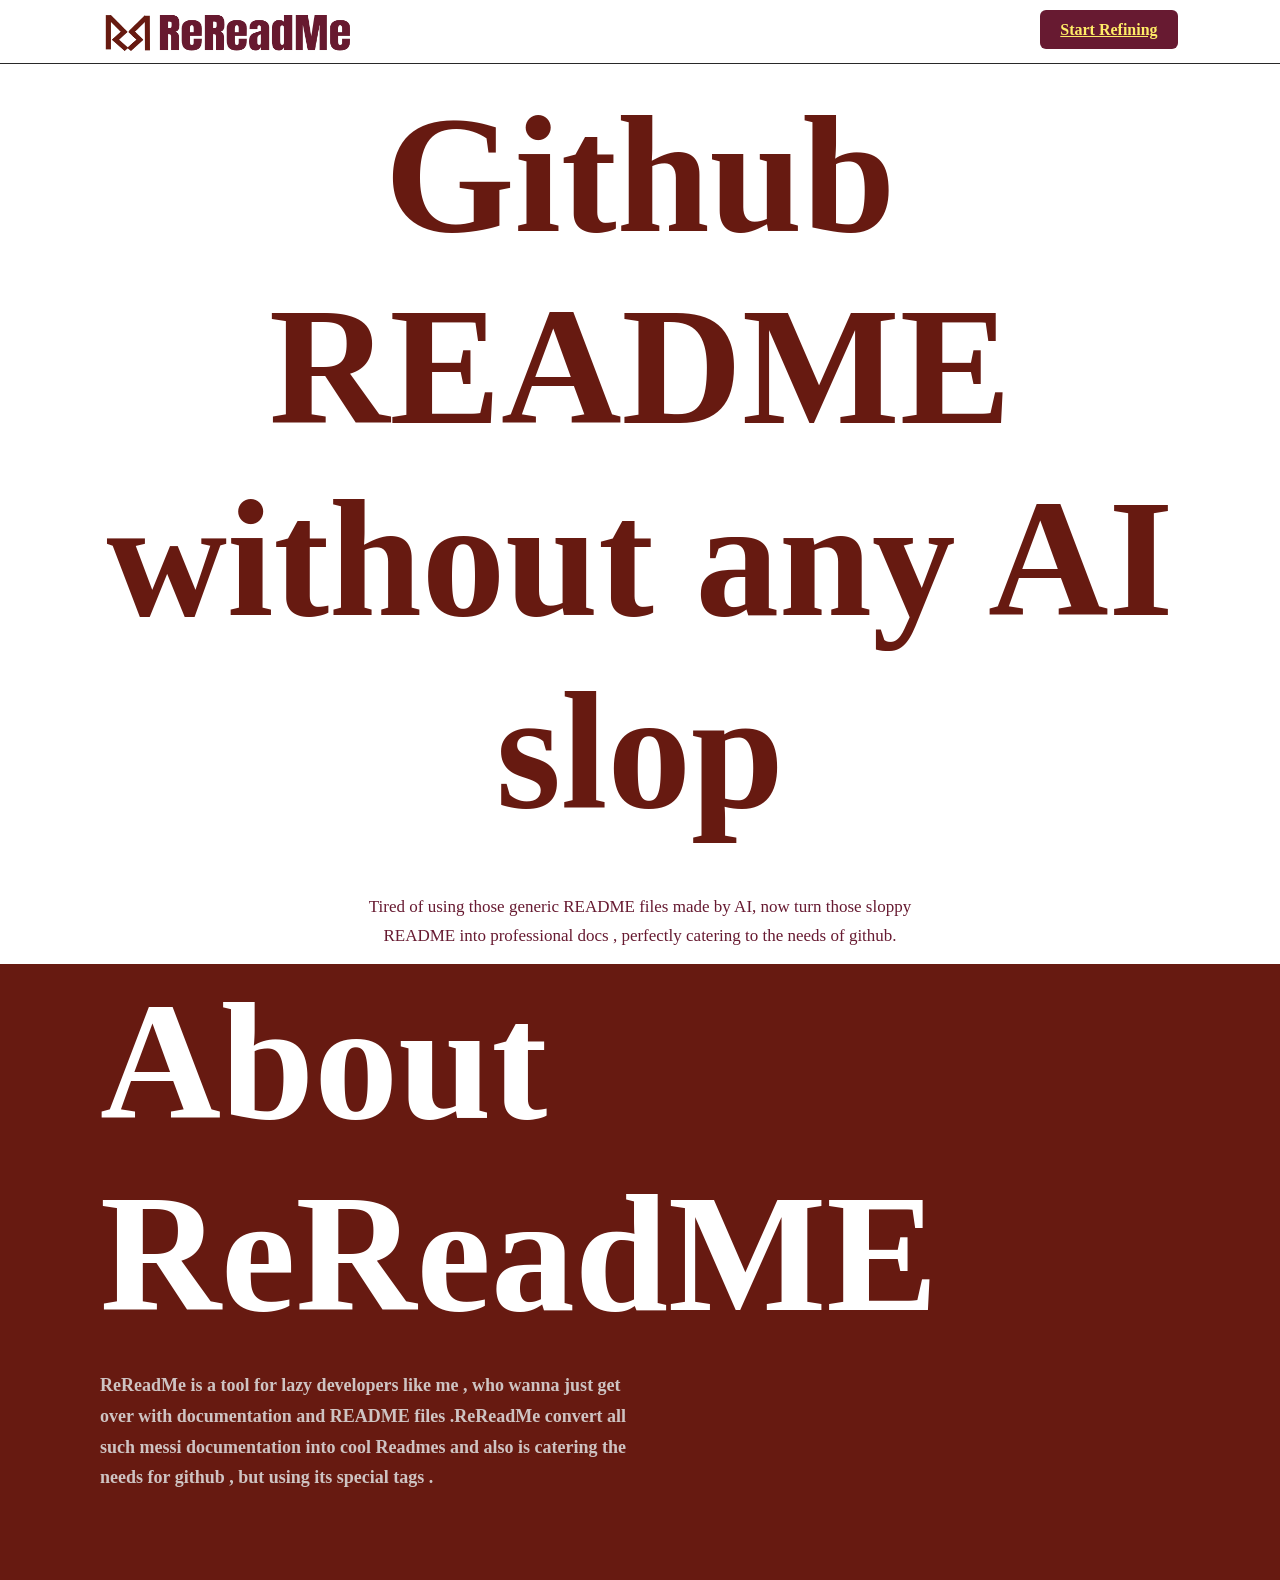
<file: index.html>
<!DOCTYPE html>
<html lang ="en">
	<head>	
		<meta charset ='UTF-8'>
		<meta name = "viewport" content ="width=device-width , initial-scale=1.0">
		<meta name ="description" contentt = "Ai powered Github README Refiner ">
		<link rel="stylesheet" href="style.css">
		<title>ReReadme</title>
	</head>
	<div class ="mob_warn">
		<h1>ReReadME</h1>
		<p>
			This website is designed for larger screens(tablets , laptops , moniters) 
		</p>
		<p>Pleaase open this website on a larger screen to make this website more responsive</p>
	</div>
	<body>
		<header>
			<nav class ="navbar">
				<div class ="logo">
					<img src = "assests/main_logo.png">
				</div>
				<div class="nav_cta">
					<a href="editor.html"> Start Refining </a>
				</div>
			</nav>
		</header>
		<main>
			<h1 class="hero-title">Github README without any AI slop</h1>
			<p class ="hero-subs">
				Tired of using those generic README files made by AI, now turn those sloppy README into professional docs , perfectly catering to the needs of github.
			</p>
		</main>

		<section class ="abt_section">
			<div class ="abt_text">
				<h2>About ReReadME<h2>
				<p>
					ReReadMe is a tool for lazy developers like me , who wanna just get over with documentation and README files .ReReadMe convert all such messi documentation into cool Readmes and also is catering the needs for github , but using its special tags .

				</p>
			</div>
			<div class ="abt_vid">
				<video autoplay loop muted playsinline>
					<source src = "assests/animation.mov" type ="video/quicktime">
				</video>
			</div>
		</section>
	</body>


</html
</file>
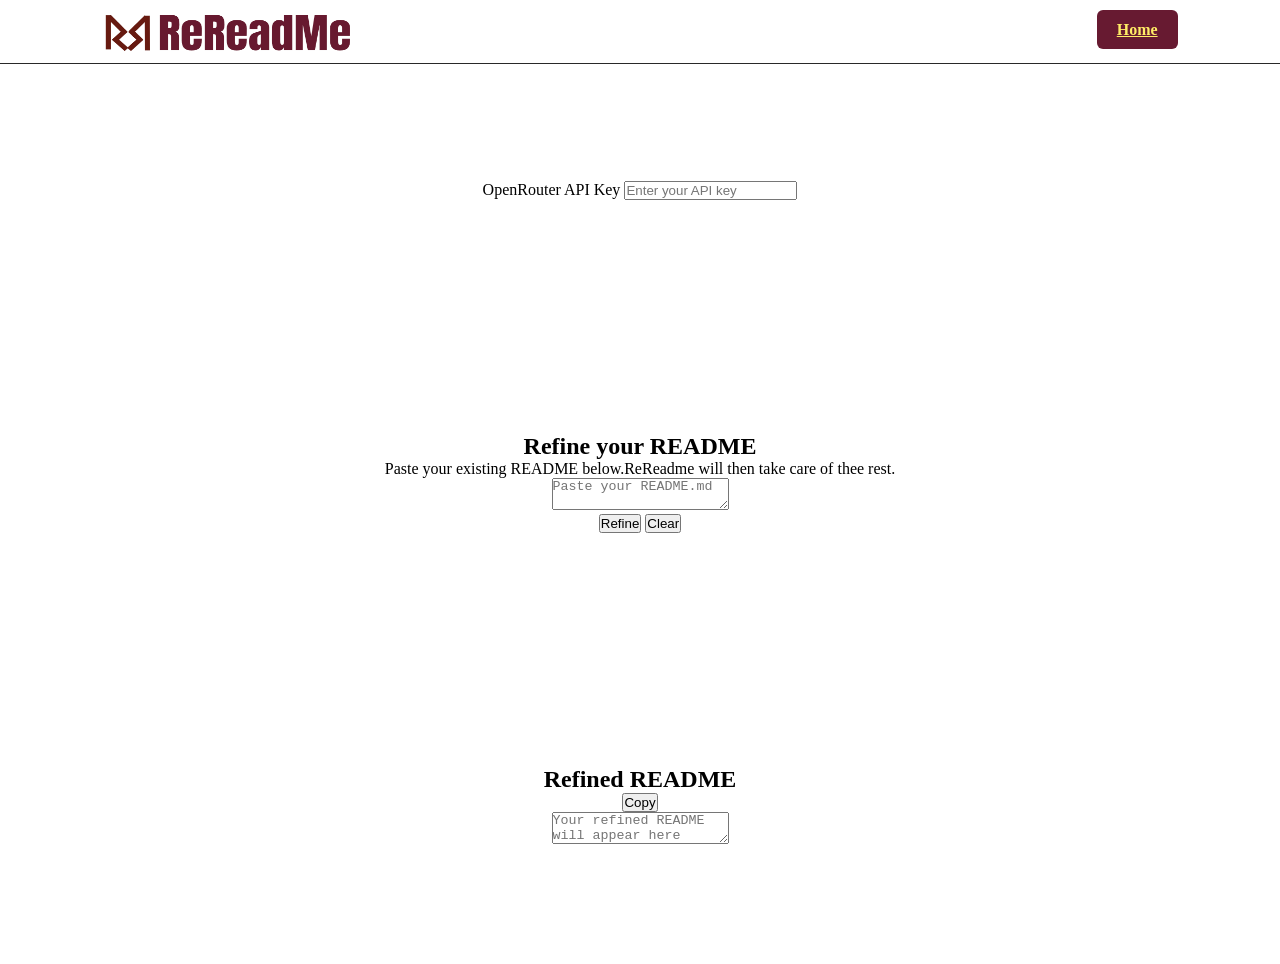
<file: editor.html>
<!DOCTYPE html>
<html lang ="en">
	<head>
		<meta charset="UTF-8">
		<meta name ="viewport" content="width=device-width,initial-scale=1.0">
		<title>ReReadme | Editor</title>
		<link rel ="stylesheet" href="style.css">
	</head>
	<script src ="script.js"></script>
	<body>
		
		<header>
			<nav class ="navbar">
				<div class ="logo">
					<img src = "assests/main_logo.png">
				</div>
				<div class="nav_cta">
					<a href="index.html"> Home </a>
				</div>
			</nav>

		</header>

		<main>

			<div class ="apiKeySectn">
				<label for ="apiKeyInput">OpenRouter API Key</label>
				<input 
					type ="password"
					id = "apiKeyInput"
					placeholder ="Enter your API key"
					autocomplete = "off"
				>
			</div>

			<section id ="editor" class ="editor-section">
				<div class ="editor-header">
					<h1>Refine your README</h1>
					<p>Paste your existing README below.ReReadme will then take care of thee rest.</p>
				</div>
				<textarea
				id="readmeInput"
				placeholder="Paste your README.md"
				spellcheck="false"
				></textarea>



				<div class ="refine-container">
					<button id ="refineBtn" type ="button">
						Refine
					</button>
					<button id="clearBtn" type="button">Clear</button>
				</div>
			</section>

			<section id ="outputSectn">
				<div class="output-header">
					<h2>Refined README</h2>

					<button id="copyBtn" type ="button" diabled>
						Copy
					</button>
				</div>

				<textarea 
					id ="outputTxt"
					placeholder ="Your refined README will appear here" readonly
				></textarea>
				
			</section>

		</main>
		
	</body>
</html>
</file>
<file: style.css>
*{
	margin:0;
	padding:0;
	box-sizing:border-box;
}

:root {
	--bg-color: #F7F767;
	--text-color: #F2EBDD;
	--accent-color:#006733;
	--secondary-color:#1A1A1A;

}

.navbar {
	display:flex;
	justify-content: space-between;
	align-items : centre;
	padding : 6.7px 8%;
	border-bottom:1px solid #292929;
	background-color:#FFFFFF;
	
}

.logo img{
	width : 267px;
	max-width:100%;
	height : 50px;
	margin-left : -6px;
	display : block;
}


.nav_cta a {
	color:#FFED67;
	background-color:#671A31;
	position : relative;
	top : 10px;
	padding:11px 20px;
	border-radius:6px;
	font-size;14px;
	font-weight :600;
	align-items:center;
	justify-content:center;
	line-height:1.67;
	transition: 0.067s ease
}

.nav-cta:hover{
	background-color:white !important;
	color : #671A31 !important; <!-- a new thing i learnt when i was working on this project -->

}

.mob_warn{
	display:none;
}

main{
	margin:0;
	min-height:100vh;
	display : grid ;
	place-items: center;
	text-align : center;
}

.hero-title{
	font-size:167px;
	font-weight:800;
	color:#671A11;
	margin-bottom:18.67px;
	width:100%;
	text-align : center ; <!-- i didnt wanted to but , i used center for asthethics -->
}

.hero-subs{
	font-size:17px;
	color:#671A31;
	line-height:1.67;
	max-width:600.7px;
	text-align : center;

}

.abt_section{
	flex : 0 1 567px;
	display:flex;
	align-items:center;
	justify-content:space-between;
	padding : 2px 40px 67px 100px;
	background-color:#671A11;

}

.abt_text{
	flex:1;
	max-width:550px;
	justify-content:flex-end;
}

.abt_text h2 {
	font-size:167.67px;
	font-weight:800;
	color:white;
	margin-bottom:20px;
}

.abt_text p{
	font-size:18px;
	line-height:1.7;
	color :#DDDD;
	margin-bottom:18px;
}

.abt_vid{
	flex:0 1 550px ;
	display:flex;
	justify-content:center;
	align-items:center;
}

.abt_vid video{
	width:104%;
	max-width:1000px;
	height:267px;
	border-radius:16.7px;
	display:block;
	object-fit:cover;

.mob_warn{
	display:none;
}
body{
	background-color: var(--bg-color)
	color : var(--text-color);
	font-family:Arial,fantasy;
	min-height:100vh;
	display : flex;
	flex-direction : column;
}


@media (max-width : 768px){
	main{
		padding : 50px 6%;
	}
	.hero-title{
		font-size:38px;
	}
	.hero-subs{
		font-size : 15px;
	}
	.abt_vid{
		flex:1;
		display:flex;
		justify-content:center;
		align-items:center;
	}

	body > :not(.mob_warn){
		display:none !important
	}
	.mob_warn{
		display : flex;
		position:fixed;
		inset:0;
		width:100vw;
		height : 100vh;
		background-color : #671A31;
		color : white;

		flex-direction : column;
		justify-content:center;
		align-items:center;
		text-align:center;
		padding : 30px;
		z-index:9999;
	}

	.mob_warn h1{
		font-size : 50px;
		margin-bottom:20px;
	}
	.mob_warn p {
		font-size:18px;
		line-height:1.67;
	}
}
<!-- the above @media and its responsiveness is a new thing i learnt -->
</file>
